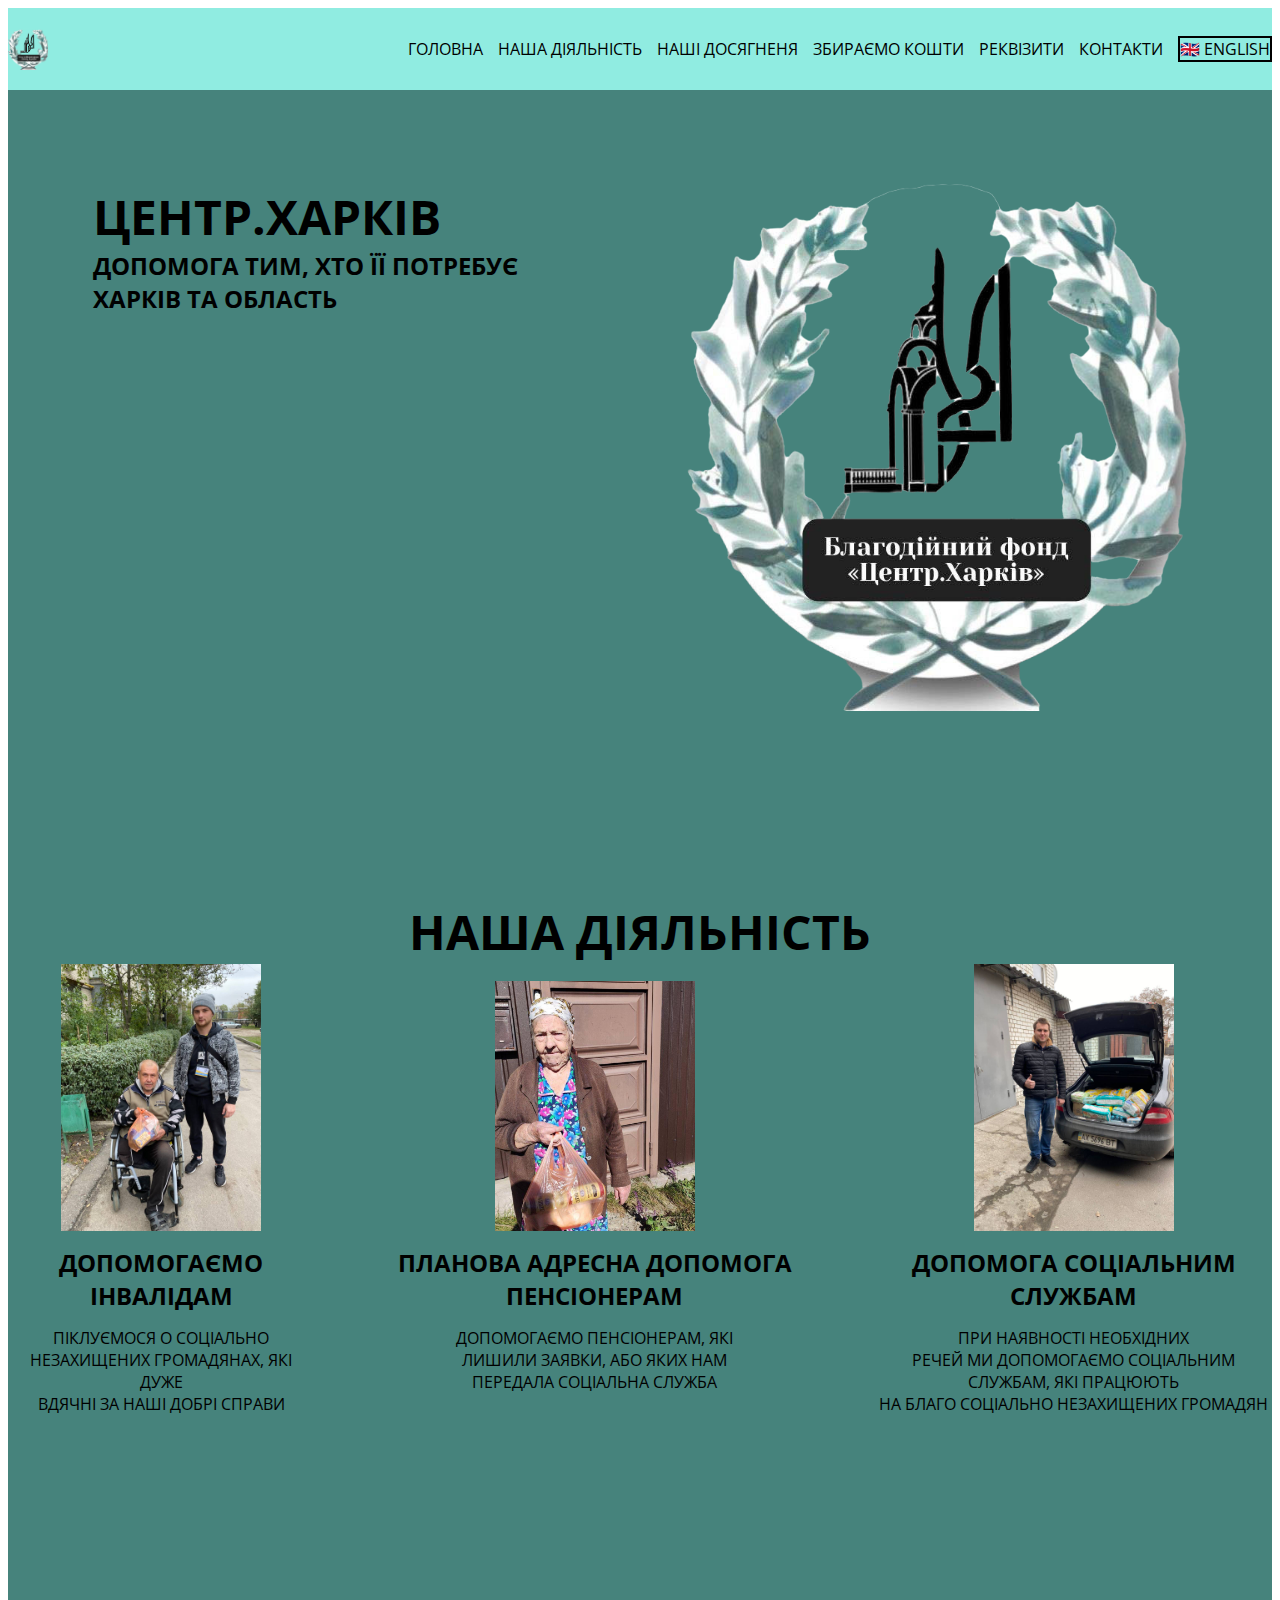
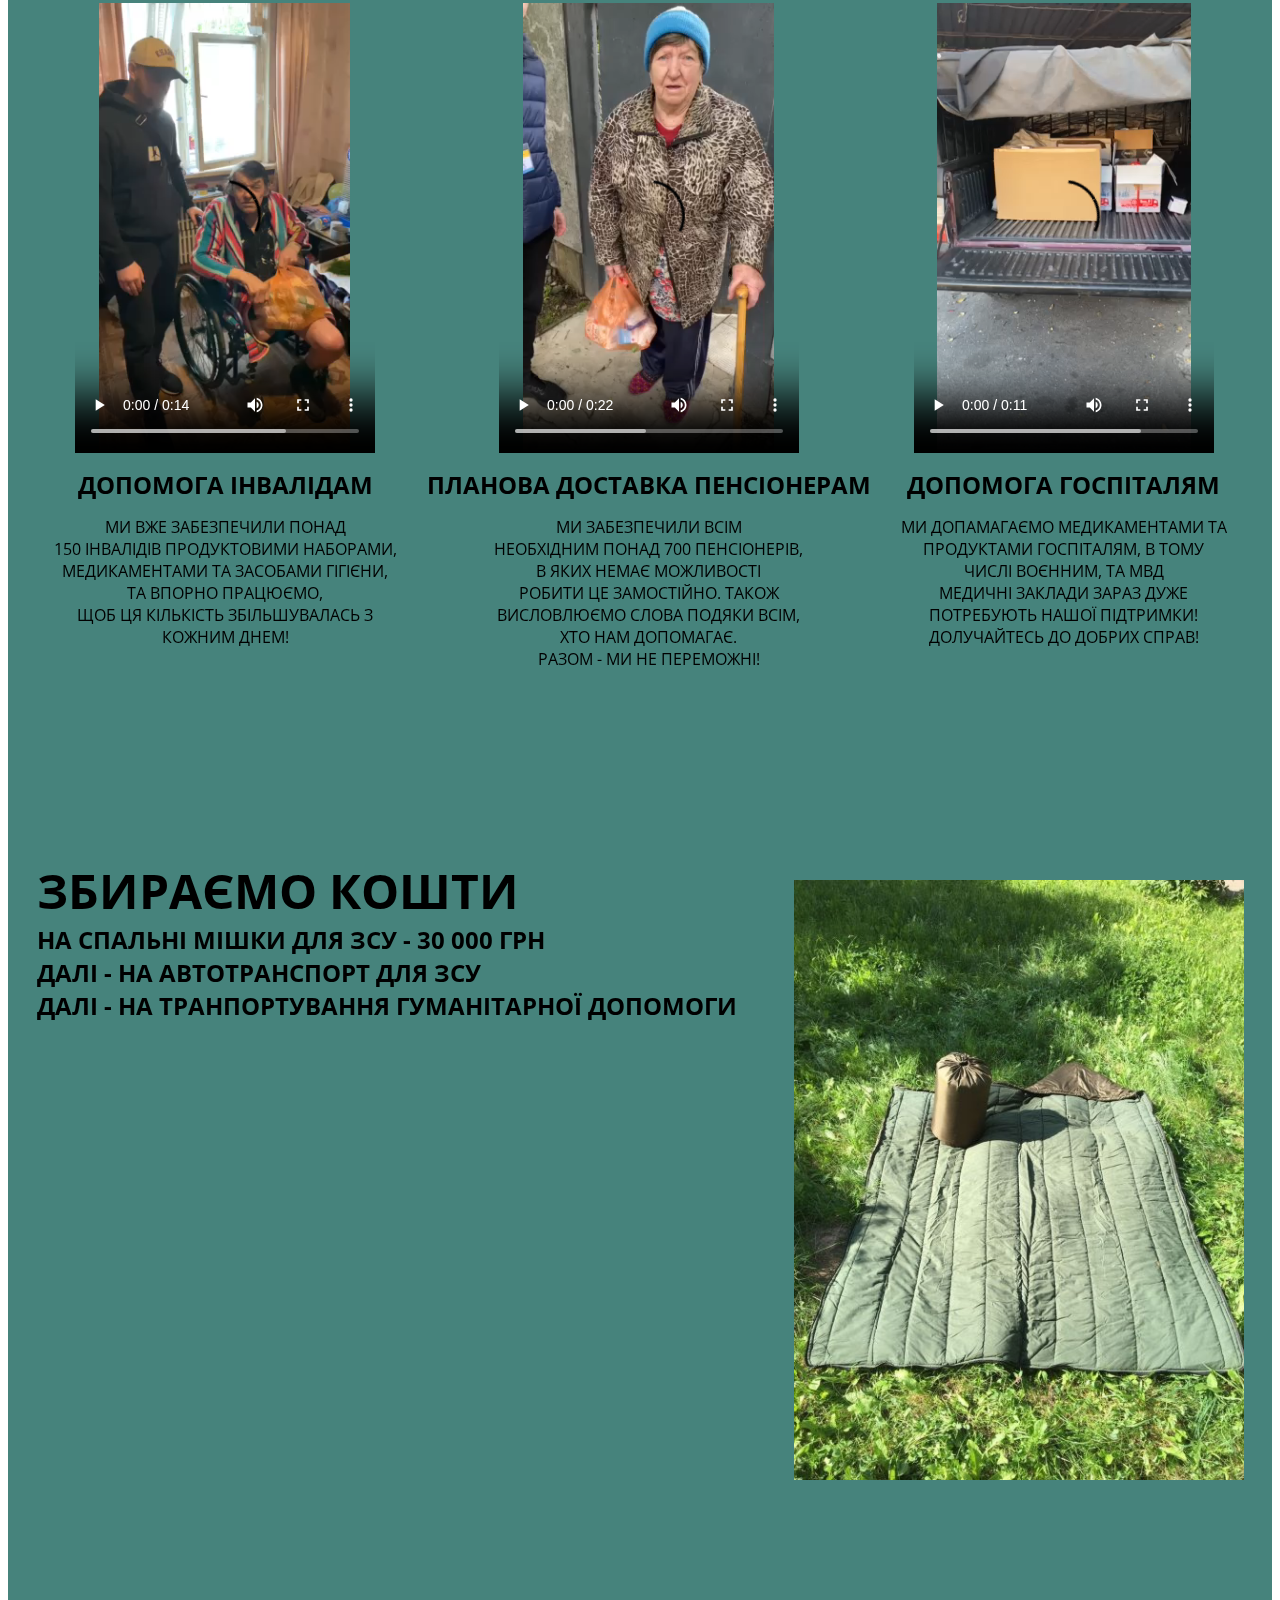
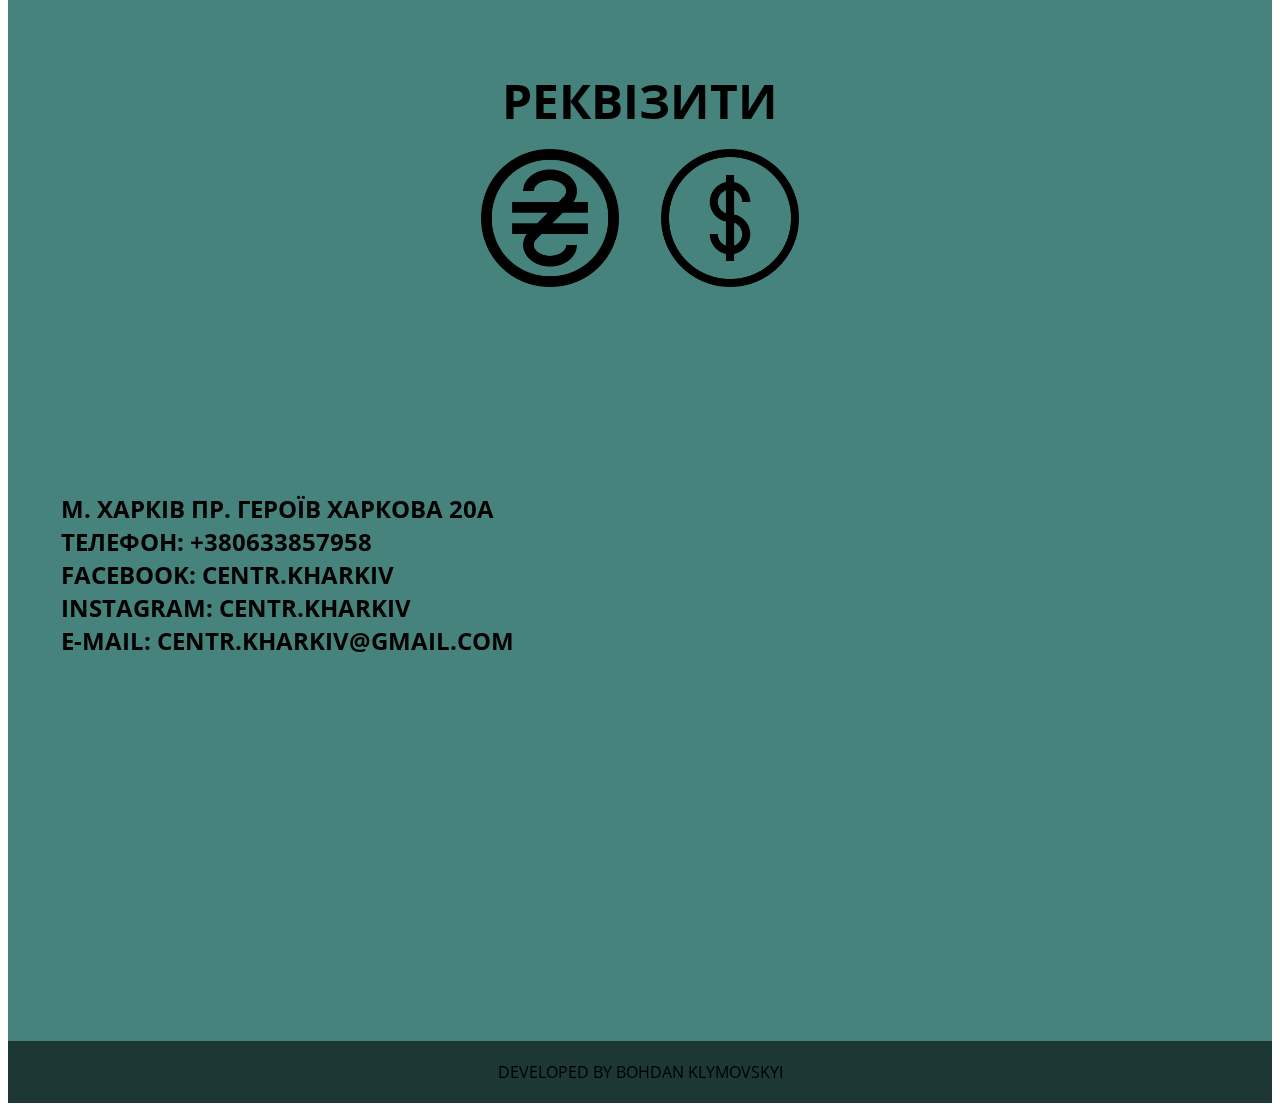
<file: index.html>
<!DOCTYPE html>
<html lang="en">
<head>
  <meta charset="UTF-8">
  <meta http-equiv="X-UA-Compatible" content="IE=edge">
  <meta name="viewport" content="width=device-width, initial-scale=1.0">
  <title>Центр.Харків</title>
  <link rel="stylesheet" href="./css/normalaize.css">
  <link rel="icon" href="./src/images/305283693_122419073900277_1156159674274543568_ncopy.png">
  <link rel="preconnect" href="https://fonts.googleapis.com">
<link rel="preconnect" href="https://fonts.gstatic.com" crossorigin>
<link href="https://fonts.googleapis.com/css2?family=Open+Sans:ital,wght@0,300;0,400;0,500;0,600;0,700;0,800;1,300;1,400;1,500;1,600;1,700;1,800&display=swap" rel="stylesheet">
  <link rel="stylesheet" href="./css/main.css">
  <link rel="stylesheet" href="./css/main.css.map">
</head>
<body>
  <header>
<img src="./src/images/305283693_122419073900277_1156159674274543568_ncopy.png" alt="" width="40px" height="40px">
<ul class="header__list">
  <li><a href="#hero">ГОЛОВНА</a></li>
  <li><a href="#activity">НАША ДІЯЛЬНІСТЬ</a></li>
  <li><a href="#achievement">НАШІ ДОСЯГНЕНЯ</a></li>
  <li><a href="#collection">ЗБИРАЄМО КОШТИ</a></li>
  <li><a href="#details">РЕКВІЗИТИ</a></li>
  <li><a href="#contacts">КОНТАКТИ</a></li>
  <li><a href="./index-eng.html" id="ukrainian">🇬🇧 ENGLISH</a></li>
</ul>
</div>
</header>
  <main>
<section id="hero">
<div class="container hero-container">
<div>
<h1>ЦЕНТР.ХАРКІВ</h1>
<h2>
  Допомога тим, хто її потребує<br>
  Харків та область
</h2>
</div>
<div>
<img src="./src/images/305283693_122419073900277_1156159674274543568_ncopy.png" alt="" width="500" height="500">
</div>
</div>
</section>
<section id="activity">
  <div class="container activity-container">
    <div>
      <h1>НАША ДІЯЛЬНІСТЬ</h1>
        </div>
        <div>
      <ul class="activity__list">
        <li class="activity__list__item">
          <img src="./src/images/activity__one.jpg" alt="" width="200" height="200" class="activity__image">
          <h2>ДОПОМОГАЄМО ІНВАЛІДАМ</h2>
          <p>ПІКЛУЄМОСЯ О СОЦІАЛЬНО<br>
             НЕЗАХИЩЕНИХ ГРОМАДЯНАХ, ЯКІ ДУЖЕ<br>
              ВДЯЧНІ ЗА НАШІ ДОБРІ СПРАВИ</p>
        </li>
        <li class="activity__list__item">
          <img src="./src/images/activity__two.jpg" alt="" width="200" height="200" class="activity__image">
          <h2>ПЛАНОВА АДРЕСНА ДОПОМОГА ПЕНСІОНЕРАМ</h2>
          <p>ДОПОМОГАЄМО ПЕНСІОНЕРАМ, ЯКІ<br>
          ЛИШИЛИ ЗАЯВКИ, АБО ЯКИХ НАМ<br>
        ПЕРЕДАЛА СОЦІАЛЬНА СЛУЖБА</p>
        </li>
        <li class="activity__list__item">
          <img src="./src/images/activity__three.jpg" alt="" width="200" height="200" class="activity__image">
          <h2>ДОПОМОГА СОЦІАЛЬНИМ СЛУЖБАМ</h2>
          <p>ПРИ НАЯВНОСТІ НЕОБХІДНИХ<br>
          РЕЧЕЙ МИ ДОПОМОГАЄМО СОЦІАЛЬНИМ<br>
        СЛУЖБАМ, ЯКІ ПРАЦЮЮТЬ<br>
      НА БЛАГО СОЦІАЛЬНО НЕЗАХИЩЕНИХ ГРОМАДЯН</p>
        </li>
      </ul>
        </div>
  </div>
</section>
<section id="achievement">
  <div class="container achievement-container">
  <ul class="achievement__list">
    <li class="achievement__list__item">
      <video src="./src/videos/invalid.mp4" class="achievement__video" controls></video>
      <h2>ДОПОМОГА ІНВАЛІДАМ</h2>
      <p class="achievement__text">Ми вже забезпечили понад<br>
         150 інвалідів продуктовими наборами,<br>
          медикаментами та засобами гігієни,<br>
           та впорно працюємо,<br>
            щоб ця кількість збільшувалась з <br>
            кожним днем!</p>
    </li>
    <li class="achievement__list__item">
     <video src="./src/videos/two.mp4" class="achievement__video" controls></video>
      <h2>ПЛАНОВА ДОСТАВКА ПЕНСІОНЕРАМ</h2>
      <p class="achievement__text">Ми забезпечили всім<br>
         необхідним понад 700 пенсіонерів,<br>
          в яких немає можливості<br>
           робити це замостійно. Також<br>
            висловлюємо слова подяки всім,<br>
             хто нам допомагає. <br>
             Разом - ми не переможні!</p>
    </li>
    <li class="achievement__list__item">
<video src="./src/videos/four.mp4" controls class="achievement__video"></video>
      <h2>ДОПОМОГА ГОСПІТАЛЯМ</h2>
      <p class="achievement__text">Ми допамагаємо медикаментами та<br>
         продуктами госпіталям, в тому<br>
          числі воєнним, та МВД<br>
           Медичні заклади зараз дуже<br>
            потребують нашої підтримки!<br>
             Долучайтесь до добрих справ!</p>
    </li>
  </ul>
  </div>
</section>
<section id="collection">
<div class="container collection-container">
<div>
<h1>ЗБИРАЄМО КОШТИ</h1>
<ul>
  <li>
    <h2>НА СПАЛЬНІ МІШКИ ДЛЯ ЗСУ - 30 000 ГРН</h2>
  </li>
  <li>
    <h2>ДАЛІ - НА АВТОТРАНСПОРТ ДЛЯ ЗСУ</h2>
  </li>
  <li>
    <h2>ДАЛІ - НА ТРАНПОРТУВАННЯ ГУМАНІТАРНОЇ ДОПОМОГИ</h2>
  </li>
</ul>
</div>
<div>
 <img src="./src/images/275201129.jpeg" alt="" width="450px">
</div>
</div>
</section>
<section id="details">
<div class="container details-container">
<h1>РЕКВІЗИТИ</h1>
<ul class="details__list">
  <li><button class="details__button button-uah"><a href="./hryvna.html" class="details__link link-uah"><img src="./src/images/hryvna.png" alt="" width="150" height="150"></a></button></li>
  <li><button class="details__button button-usd"><a href="./dollar.html" class="details__link link-usd"><img src="./src/images/dollar.png" alt="" width="150" height="150"></a></button></li>
</ul>
</div>
</section>
<section id="contacts">
  <div class="container contacts-container">
  <div>
  <h2>М. ХАРКІВ ПР. ГЕРОЇВ ХАРКОВА 20А<br>
    ТЕЛЕФОН: <a href="tel:+380633857958">+380633857958</a><br>
    FACEBOOK: <a href="https://www.facebook.com/profile.php?id=100083965552828">centr.kharkiv</a><br>
    INSTAGRAM: <a href="https://www.instagram.com/centr.kharkiv/">centr.kharkiv</a><br>
    E-MAIL: <a href="mailto:centr.kharkiv@gmail.com">centr.kharkiv@gmail.com</a>
  </h2>
  </div>
  <div>
    <iframe src="https://www.google.com/maps/embed?pb=!1m18!1m12!1m3!1d2565.2528259334717!2d36.23937361593482!3d49.98786922846811!2m3!1f0!2f0!3f0!3m2!1i1024!2i768!4f13.1!3m3!1m2!1s0x4127a0f2de100001%3A0x3d8750e9560c7f1a!2z0L_RgNC-0YHQv9C10LrRgiDQk9C10YDQvtGX0LIg0KXQsNGA0LrQvtCy0LAsIDIw0LAsINCl0LDRgNC60ZbQsiwg0KXQsNGA0LrRltCy0YHRjNC60LAg0L7QsdC70LDRgdGC0YwsINCj0LrRgNCw0ZfQvdCwLCA2MTAwMA!5e0!3m2!1suk!2sde!4v1665756710600!5m2!1suk!2sde" width="600" height="450" style="border:0;" allowfullscreen="" loading="lazy" referrerpolicy="no-referrer-when-downgrade" width="450px" class="contacts__map"></iframe>
  </div>
  </div>
    </section>
  </main>
  <footer>
<div class="container footer-container">
  <p>DEVELOPED BY BOHDAN KLYMOVSKYI</p>
</div>
  </footer>
  <!-- <section id="modal-uah">
    <div class="container modal-uah-container" id="modal-uah">
<div class="modal-uah__content">
  <button type="button" class="modal-uah-close">×</button>
  <h2 class="modal-uah-text">MONOBANK: 5375411406913538<br>
    IBAN: UA613518230000026009300446339
</h2>
</div>
    </div>
  </section>
  <script src="./src/js/modal-uah.js"></script> -->
</body>
</html>
</file>
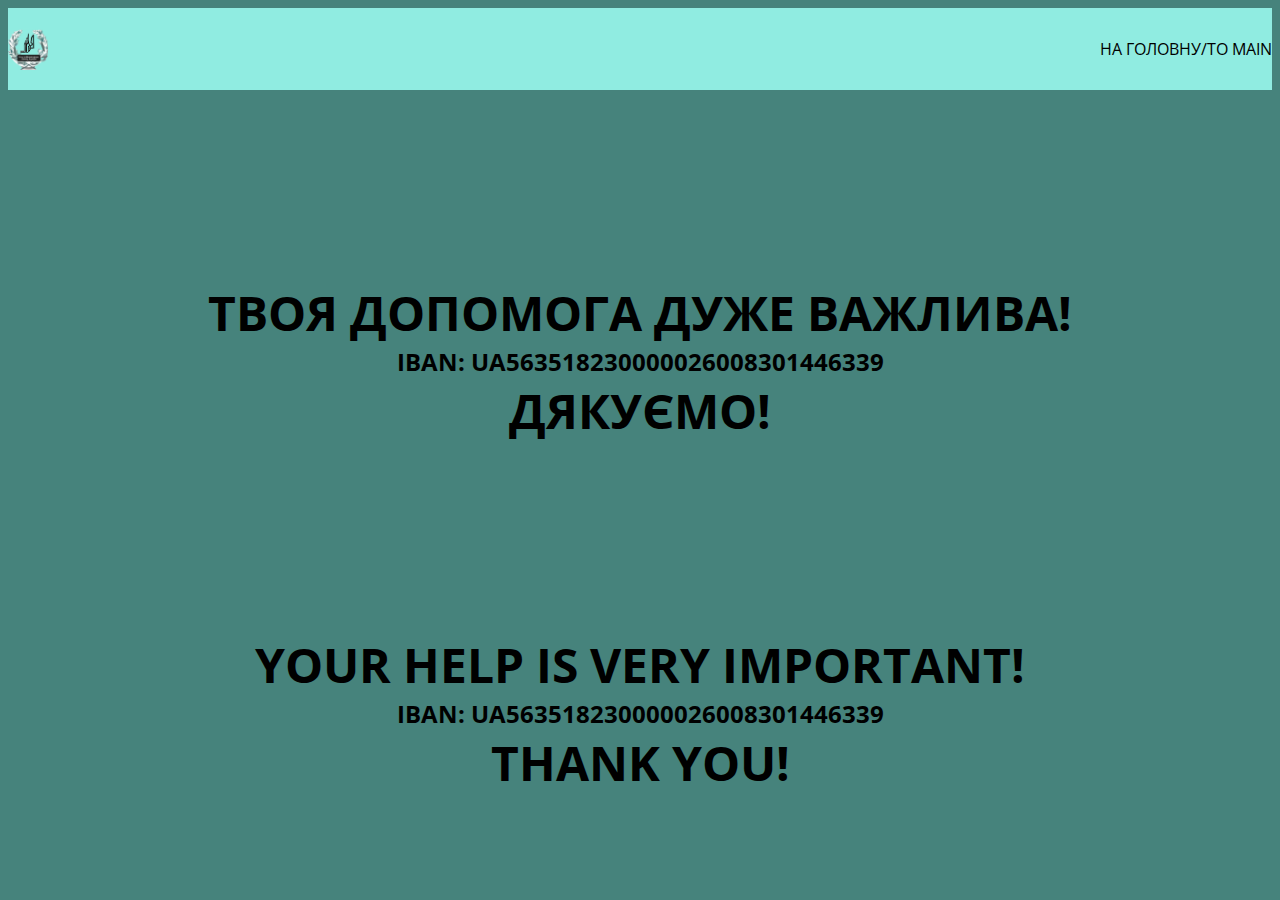
<file: dollar.html>
<!DOCTYPE html>
<html lang="en">
<head>
    <meta charset="UTF-8">
    <meta http-equiv="X-UA-Compatible" content="IE=edge">
    <meta name="viewport" content="width=device-width, initial-scale=1.0">
    <title>Центр.Харків</title>
    <link rel="icon" href="./src/images/305283693_122419073900277_1156159674274543568_ncopy.png">
    <link rel="stylesheet" href="./css/normalaize.css">
    <link rel="preconnect" href="https://fonts.googleapis.com">
    <link rel="preconnect" href="https://fonts.gstatic.com" crossorigin>
    <link href="https://fonts.googleapis.com/css2?family=Open+Sans:ital,wght@0,300;0,400;0,500;0,600;0,700;0,800;1,300;1,400;1,500;1,600;1,700;1,800&display=swap" rel="stylesheet">
      <link rel="stylesheet" href="./css/main.css">
      <link rel="stylesheet" href="./css/main.css.map">
      <style type="text/css">
        body {
            background: #46837C;
        }
              </style>
    </head>
</head>
<body>
    <header>
        <img src="./src/images/305283693_122419073900277_1156159674274543568_ncopy.png" alt="" width="40px" height="40px">
        <ul class="header__list">
          <li><a href="./index.html">НА ГОЛОВНУ/TO MAIN</a></li>
        </ul>
        </div>
        </header>
    <main class="details-page">
        <div class="container dollar-container">
            <h1>ТВОЯ ДОПОМОГА ДУЖЕ ВАЖЛИВА!</h1>
            <h2 class="details-text"><span class="details-text-one">IBAN: UA5635182300000</span><span class="details-text-two">26008301446339</span></h2>
            <h1>ДЯКУЄМО!</h1>
        </div>
        <div class="container dollar-container">
            <h1>YOUR HELP IS VERY IMPORTANT!</h1>
            <h2 class="details-text"><span class="details-text-one">IBAN: UA5635182300000</span><span class="details-text-two">26008301446339</span></h2>
            <h1>THANK YOU!</h1>
        </div>
    </main>
    <footer>

    </footer>
</body>
</html>
</file>
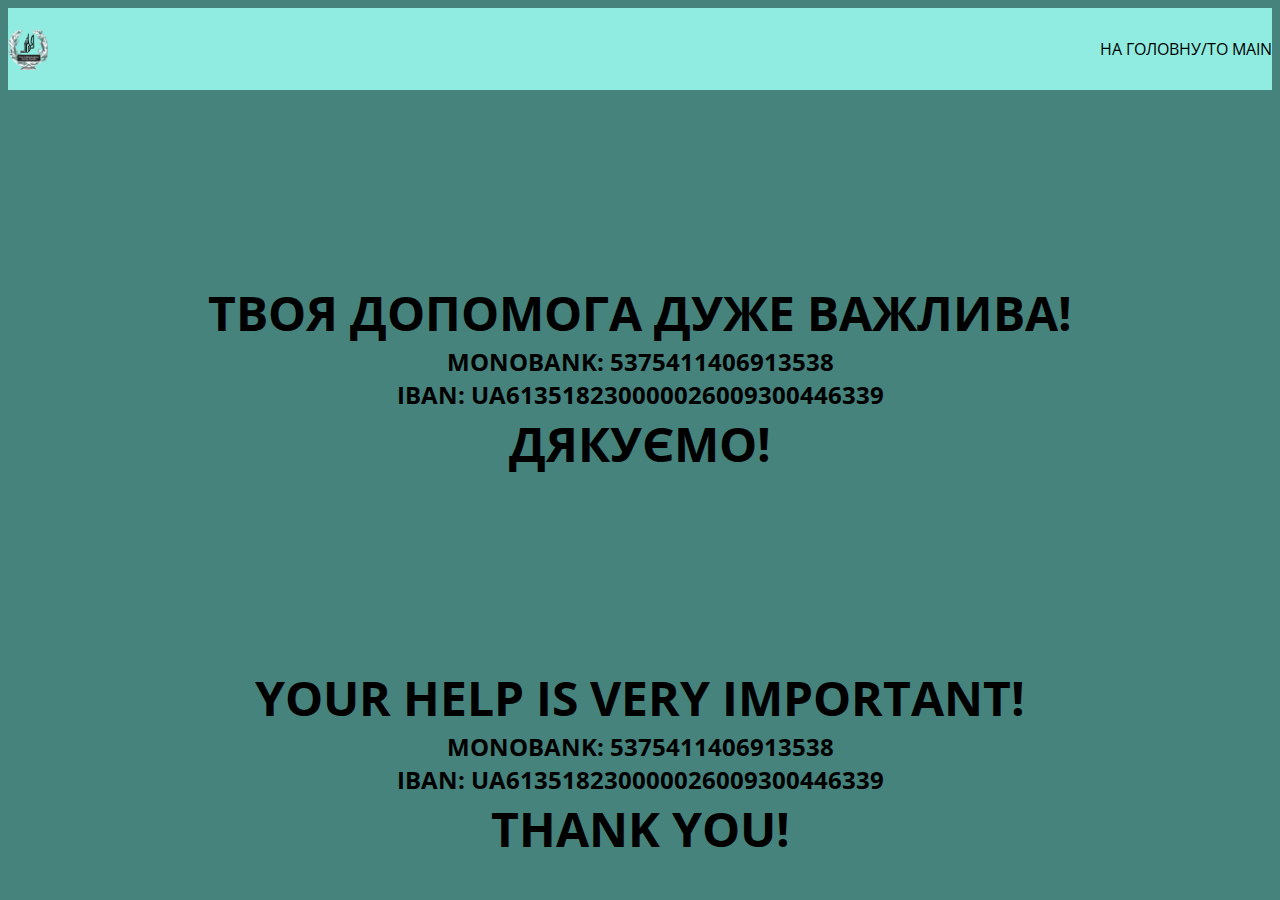
<file: hryvna.html>
<!DOCTYPE html>
<html lang="en">
<head>
    <meta charset="UTF-8">
    <meta http-equiv="X-UA-Compatible" content="IE=edge">
    <meta name="viewport" content="width=device-width, initial-scale=1.0">
    <title>Центр.Харків</title>
    <link rel="icon" href="./src/images/305283693_122419073900277_1156159674274543568_ncopy.png">
    <link rel="stylesheet" href="./css/normalaize.css">
    <link rel="preconnect" href="https://fonts.googleapis.com">
    <link rel="preconnect" href="https://fonts.gstatic.com" crossorigin>
    <link href="https://fonts.googleapis.com/css2?family=Open+Sans:ital,wght@0,300;0,400;0,500;0,600;0,700;0,800;1,300;1,400;1,500;1,600;1,700;1,800&display=swap" rel="stylesheet">
      <link rel="stylesheet" href="./css/main.css">
      <link rel="stylesheet" href="./css/main.css.map">
      <style type="text/css">
body {
    background: #46837C;
}
      </style>
    </head>
</head>
<body>
    <header>
        <img src="./src/images/305283693_122419073900277_1156159674274543568_ncopy.png" alt="" width="40px" height="40px">
        <ul class="header__list">
          <li><a href="./index.html">НА ГОЛОВНУ/TO MAIN</a></li>
        </ul>
        </div>
        </header>
    <main class="details-page">
        <div class="container hryvna-container">
            <h1>ТВОЯ ДОПОМОГА ДУЖЕ ВАЖЛИВА!</h1>
            <h2 class="details-text"><span class="details-text-one">MONOBANK: 5375411406913538<br></span>
                <span class="details-text-two">IBAN: UA613518230000026009300446339</span>
            </h2>
            <h1>ДЯКУЄМО!</h1>
        </div>
        <div class="container hryvna-container">
            <h1>YOUR HELP IS VERY IMPORTANT!</h1>
            <h2 class="details-text"><span class="details-text-one">MONOBANK: 5375411406913538<br></span>
                <span class="details-text-two">IBAN: UA613518230000026009300446339</span>
            </h2>
            <h1>THANK YOU!</h1>
        </div>
    </main>
    <footer>

    </footer>

</body>
</html>
</file>
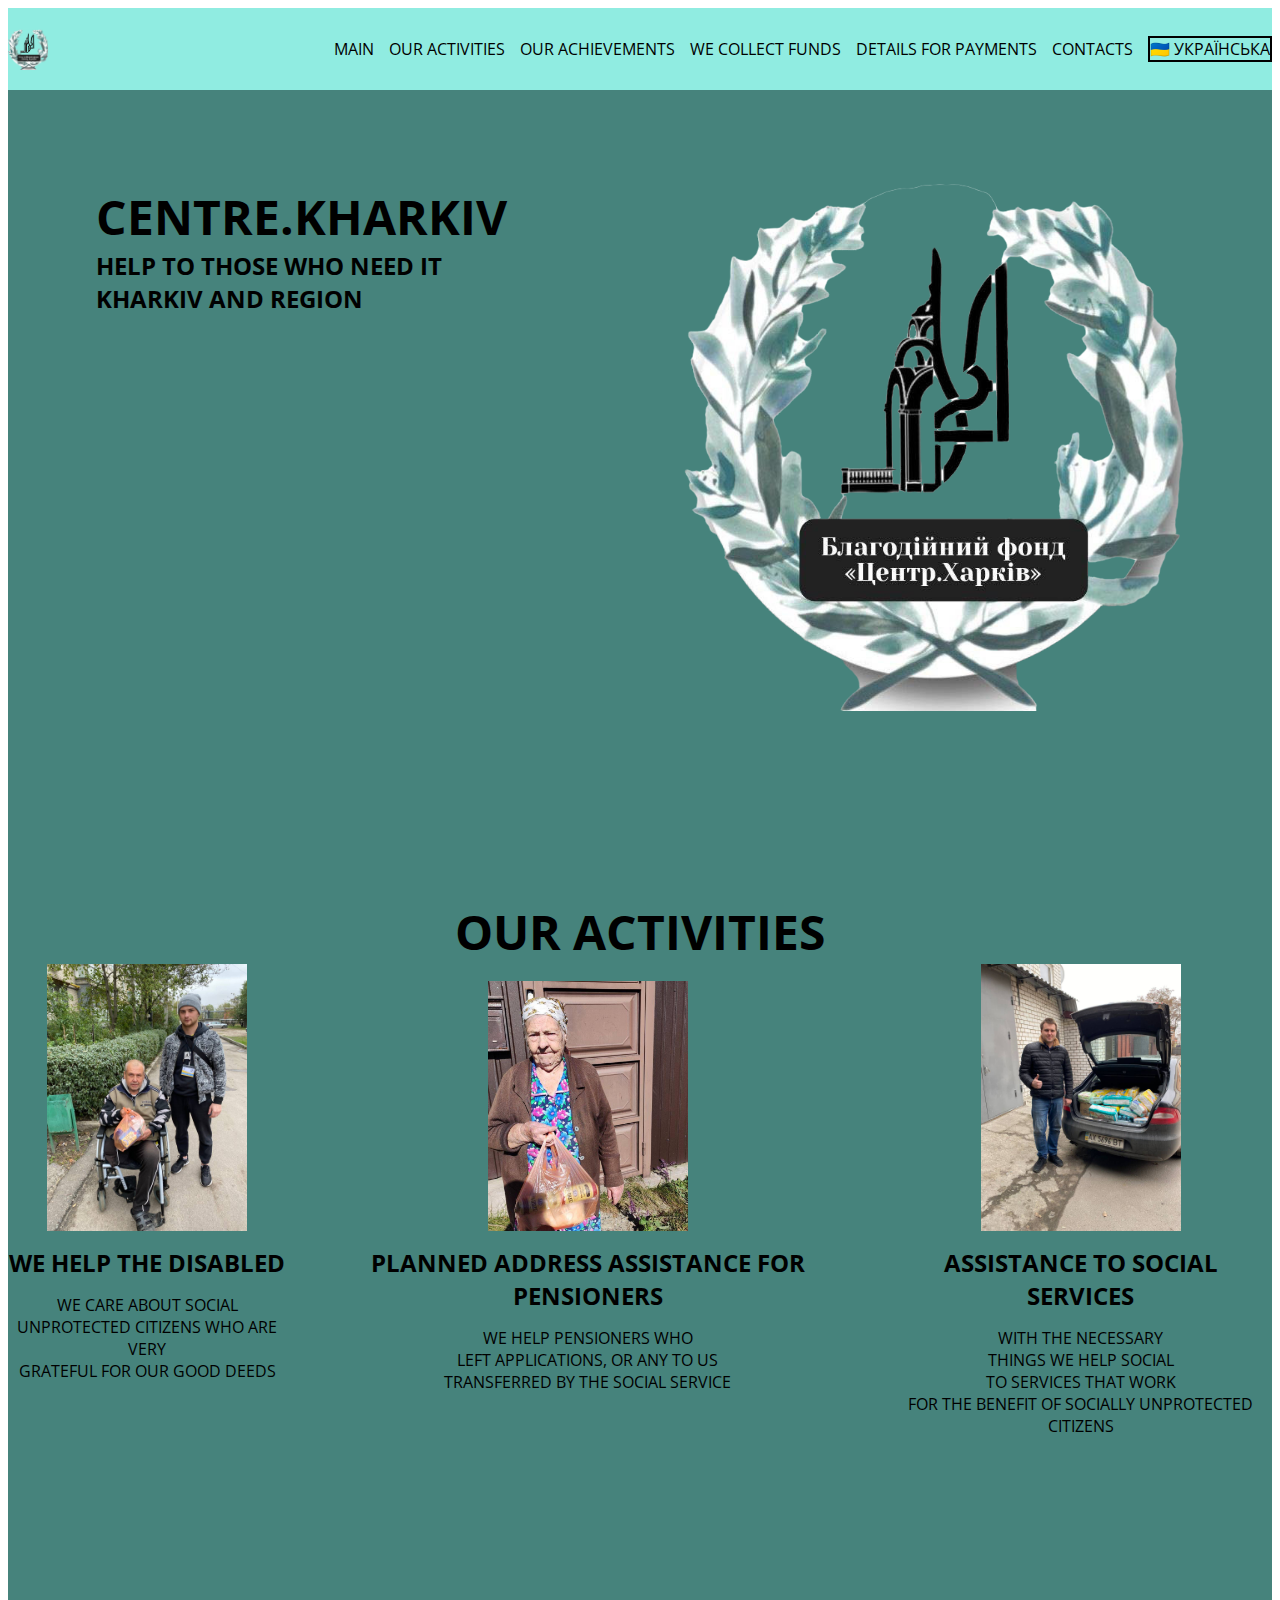
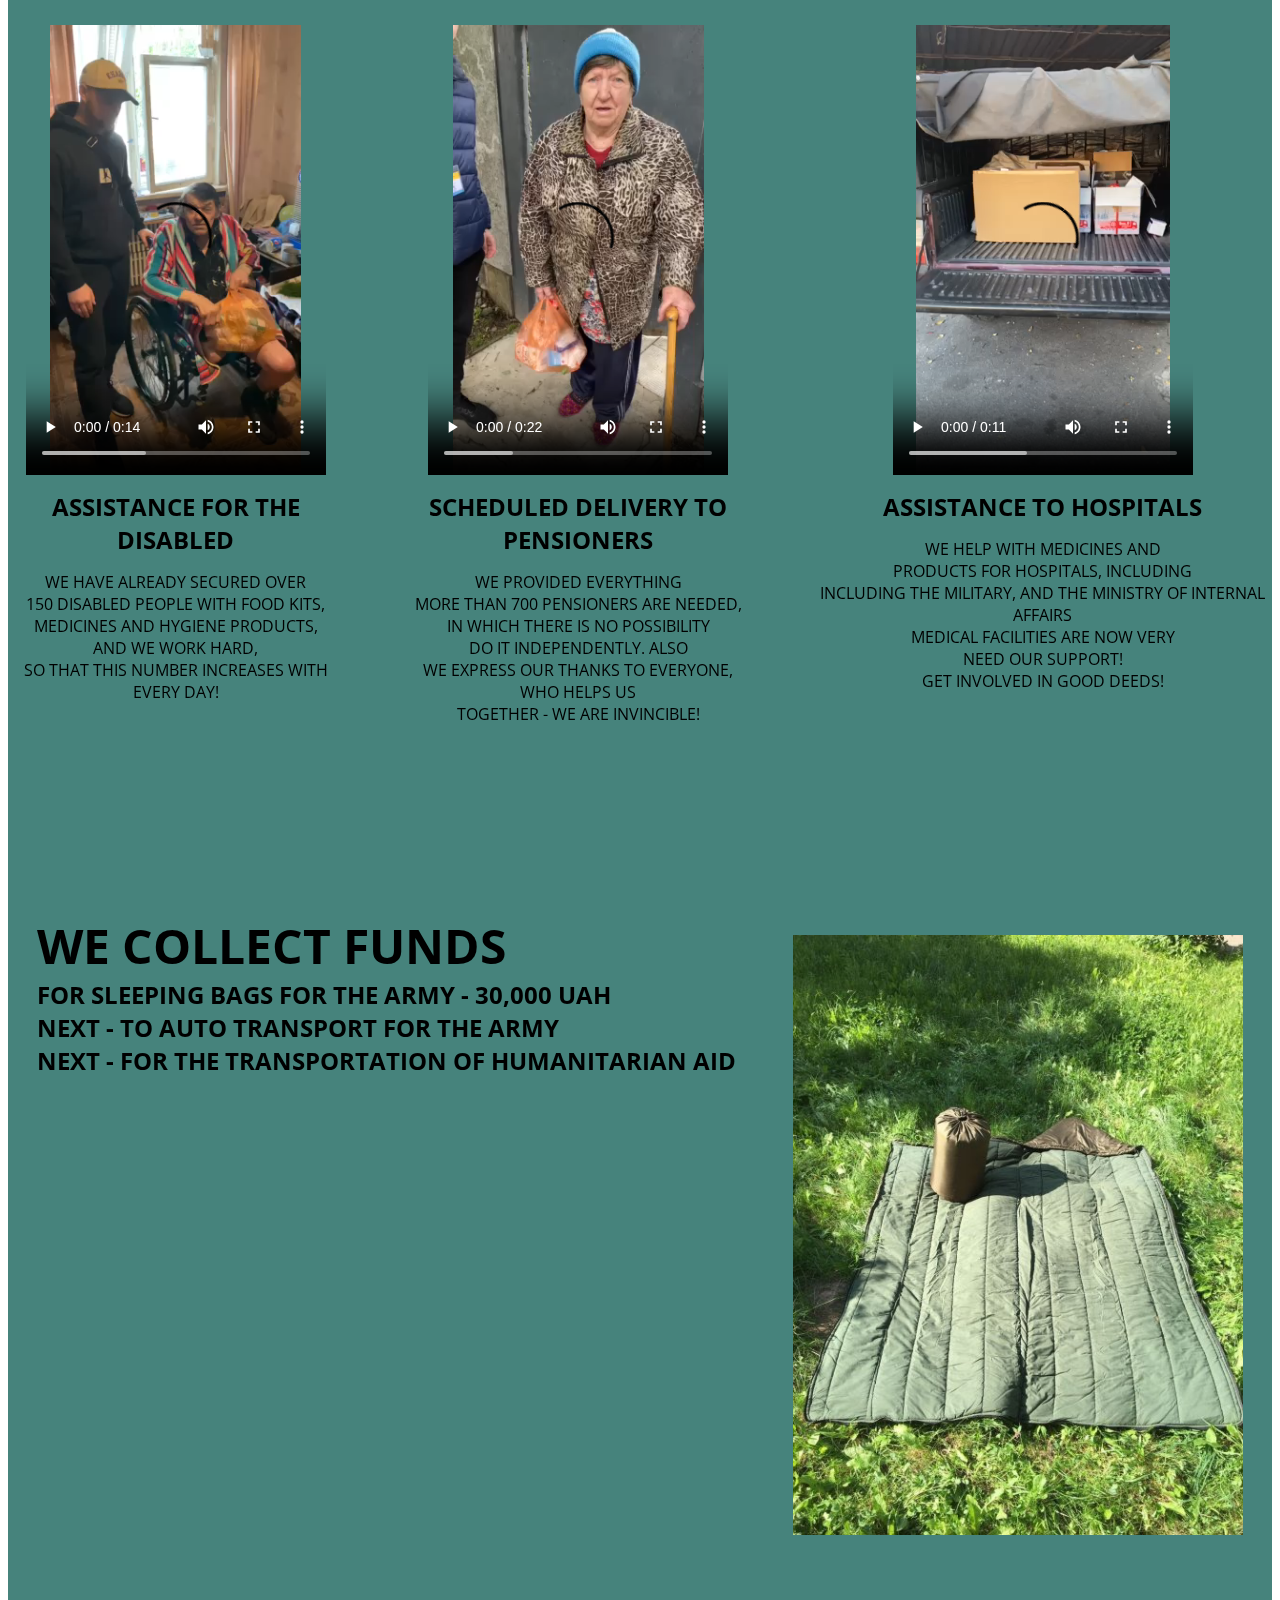
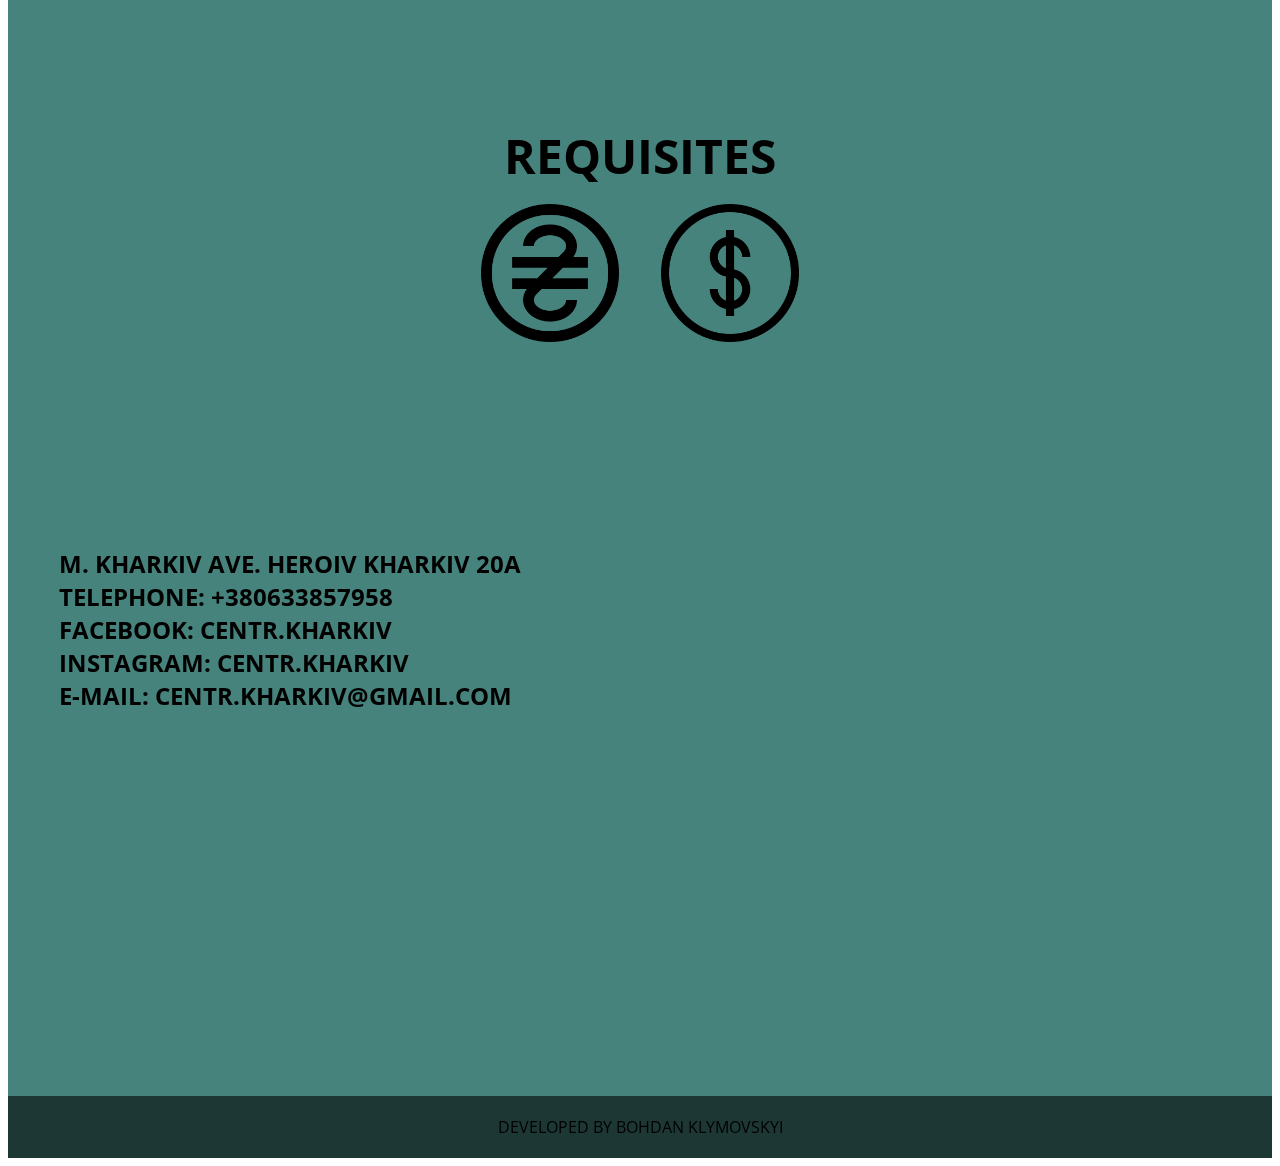
<file: index-eng.html>
<!DOCTYPE html>
<html lang="en">
<head>
  <meta charset="UTF-8">
  <meta http-equiv="X-UA-Compatible" content="IE=edge">
  <meta name="viewport" content="width=device-width, initial-scale=1.0">
  <title>Центр.Харків</title>
  <link rel="stylesheet" href="./css/normalaize.css">
  <link rel="icon" href="./src/images/305283693_122419073900277_1156159674274543568_ncopy.png">
  <link rel="preconnect" href="https://fonts.googleapis.com">
<link rel="preconnect" href="https://fonts.gstatic.com" crossorigin>
<link href="https://fonts.googleapis.com/css2?family=Open+Sans:ital,wght@0,300;0,400;0,500;0,600;0,700;0,800;1,300;1,400;1,500;1,600;1,700;1,800&display=swap" rel="stylesheet">
  <link rel="stylesheet" href="./css/main.css">
  <link rel="stylesheet" href="./css/main.css.map">
</head>
<body>
  <header>
<img src="./src/images/305283693_122419073900277_1156159674274543568_ncopy.png" alt="" width="40px" height="40px">
<ul class="header__list">
  <li><a href="#hero">MAIN</a></li>
  <li><a href="#activity">OUR ACTIVITIES</a></li>
  <li><a href="#achievement">OUR ACHIEVEMENTS</a></li>
  <li><a href="#collection">WE COLLECT FUNDS</a></li>
  <li><a href="#details">DETAILS FOR PAYMENTS</a></li>
  <li><a href="#contacts">CONTACTS</a></li>
  <li><a href="./index.html" id="ukrainian">🇺🇦 УКРАЇНСЬКА</a></li>
</ul>
</div>
</header>
  <main>
<section id="hero">
<div class="container hero-container">
<div>
<h1>CENTRE.KHARKIV</h1>
<h2>
    HELP TO THOSE WHO NEED IT<br>
    KHARKIV AND REGION
</h2>
</div>
<div>
<img src="./src/images/305283693_122419073900277_1156159674274543568_ncopy.png" alt="" width="500" height="500">
</div>
</div>
</section>
<section id="activity">
  <div class="container activity-container">
    <div>
      <h1>OUR ACTIVITIES</h1>
        </div>
        <div>
      <ul class="activity__list">
        <li class="activity__list__item">
          <img src="./src/images/activity__one.jpg" alt="" width="200" height="200" class="activity__image">
          <h2>WE HELP THE DISABLED</h2>
          <p>WE CARE ABOUT SOCIAL<br>
            UNPROTECTED CITIZENS WHO ARE VERY<br>
             GRATEFUL FOR OUR GOOD DEEDS</p>
        </li>
        <li class="activity__list__item">
          <img src="./src/images/activity__two.jpg" alt="" width="200" height="200" class="activity__image">
          <h2>PLANNED ADDRESS ASSISTANCE FOR PENSIONERS</h2>
           <p>WE HELP PENSIONERS WHO<br>
           LEFT APPLICATIONS, OR ANY TO US<br>
         TRANSFERRED BY THE SOCIAL SERVICE</p>
        </li>
        <li class="activity__list__item">
          <img src="./src/images/activity__three.jpg" alt="" width="200" height="200" class="activity__image">
          <h2>ASSISTANCE TO SOCIAL SERVICES</h2>
           <p>WITH THE NECESSARY<br>
           THINGS WE HELP SOCIAL<br>
         TO SERVICES THAT WORK<br>
       FOR THE BENEFIT OF SOCIALLY UNPROTECTED CITIZENS</p>
        </li>
      </ul>
        </div>
  </div>
</section>
<section id="achievement">
  <div class="container achievement-container">
  <ul class="achievement__list">
    <li class="achievement__list__item">
      <video src="./src/videos/invalid.mp4" class="achievement__video" controls></video>
      <h2>ASSISTANCE FOR THE DISABLED</h2>
       <p class="achievement__text">We have already secured over<br>
          150 disabled people with food kits,<br>
           medicines and hygiene products,<br>
            and we work hard,<br>
             so that this number increases with <br>
             every day!</p>
    </li>
    <li class="achievement__list__item">
     <video src="./src/videos/two.mp4" class="achievement__video" controls></video>
     <h2>SCHEDULED DELIVERY TO PENSIONERS</h2>
     <p class="achievement__text">We provided everything<br>
        more than 700 pensioners are needed,<br>
         in which there is no possibility<br>
          do it independently. Also<br>
           we express our thanks to everyone,<br>
            who helps us <br>
            Together - we are invincible!</p>
    </li>
    <li class="achievement__list__item">
<video src="./src/videos/four.mp4" controls class="achievement__video"></video>
<h2>ASSISTANCE TO HOSPITALS</h2>
<p class="achievement__text">We help with medicines and<br>
   products for hospitals, including<br>
    including the military, and the Ministry of Internal Affairs<br>
     Medical facilities are now very<br>
      need our support!<br>
       Get involved in good deeds!</p>
    </li>
  </ul>
  </div>
</section>
<section id="collection">
<div class="container collection-container">
<div>
<h1>WE COLLECT FUNDS</h1>
<ul>
    <li>
        <h2>FOR SLEEPING BAGS FOR THE ARMY - 30,000 UAH</h2>
      </li>
      <li>
        <h2>NEXT - TO AUTO TRANSPORT FOR THE ARMY</h2>
      </li>
      <li>
        <h2>NEXT - FOR THE TRANSPORTATION OF HUMANITARIAN AID</h2>
      </li>
</ul>
</div>
<div>
 <img src="./src/images/275201129.jpeg" alt="" width="450px">
</div>
</div>
</section>
<section id="details">
<div class="container details-container">
<h1>REQUISITES</h1>
<ul class="details__list">
  <li><button class="details__button button-uah"><a href="./hryvna.html" class="details__link link-uah"><img src="./src/images/hryvna.png" alt="" width="150" height="150"></a></button></li>
  <li><button class="details__button button-usd"><a href="./dollar.html" class="details__link link-usd"><img src="./src/images/dollar.png" alt="" width="150" height="150"></a></button></li>
</ul>
</div>
</section>
<section id="contacts">
  <div class="container contacts-container">
  <div>
    <h2>M. Kharkiv Ave. HEROIV KHARKIV 20A<br>
        TELEPHONE: <a href="tel:+380633857958">+380633857958</a><br>
        FACEBOOK: <a href="https://www.facebook.com/profile.php?id=100083965552828">centr.kharkiv</a><br>
        INSTAGRAM: <a href="https://www.instagram.com/centr.kharkiv/">centr.kharkiv</a><br>
        E-MAIL: <a href="mailto:centr.kharkiv@gmail.com">centr.kharkiv@gmail.com</a>
      </h2>
  </div>
  <div>
    <iframe src="https://www.google.com/maps/embed?pb=!1m18!1m12!1m3!1d2565.2528259334717!2d36.23937361593482!3d49.98786922846811!2m3!1f0!2f0!3f0!3m2!1i1024!2i768!4f13.1!3m3!1m2!1s0x4127a0f2de100001%3A0x3d8750e9560c7f1a!2z0L_RgNC-0YHQv9C10LrRgiDQk9C10YDQvtGX0LIg0KXQsNGA0LrQvtCy0LAsIDIw0LAsINCl0LDRgNC60ZbQsiwg0KXQsNGA0LrRltCy0YHRjNC60LAg0L7QsdC70LDRgdGC0YwsINCj0LrRgNCw0ZfQvdCwLCA2MTAwMA!5e0!3m2!1suk!2sde!4v1665756710600!5m2!1suk!2sde" width="600" height="450" style="border:0;" allowfullscreen="" loading="lazy" referrerpolicy="no-referrer-when-downgrade" width="450px" class="contacts__map"></iframe>
  </div>
  </div>
    </section>
  </main>
  <footer>
<div class="container footer-container">
  <p>DEVELOPED BY BOHDAN KLYMOVSKYI</p>
</div>
  </footer>
  <!-- <section id="modal-uah">
    <div class="container modal-uah-container" id="modal-uah">
<div class="modal-uah__content">
  <button type="button" class="modal-uah-close">×</button>
  <h2 class="modal-uah-text">MONOBANK: 5375411406913538<br>
    IBAN: UA613518230000026009300446339
</h2>
</div>
    </div>
  </section>
  <script src="./src/js/modal-uah.js"></script> -->
</body>
</html>
</file>
<file: css/normalaize.css>
html {
    box-sizing: border-box;
  }
  
  * {
    box-sizing: inherit;
  }
  
  h1, h2, h3, h4, h5, h6, p {
    margin: 0;
  }
  
  ul {
    list-style: none;
    padding-left: 0;
    margin: 0;
  }
  
  a {
    text-decoration: none;
    color: inherit;
  }
  
  img {
    display: block;
    max-width: 100%;
    height: auto;
  }
  
  address {
    font-style: normal;
  }
</file>
<file: css/main.css>
h1 {
  text-transform: uppercase;
  font-size: 48px;
}
@media screen and (max-width: 768px) {
  h1 {
    text-align: center;
  }
}

h2 {
  text-transform: uppercase;
  font-size: 24px;
}

p {
  text-transform: uppercase;
}

body {
  font-family: "Open Sans", sans-serif;
}

section:not(#modal-uah) {
  padding-top: 94px;
  padding-bottom: 94px;
}

ul {
  list-style: none;
}

main {
  background: #46837C;
}

.hero-container {
  display: flex;
  flex-direction: row;
  justify-content: space-around;
}
@media screen and (max-width: 768px) {
  .hero-container {
    flex-direction: column;
    justify-content: center;
  }
}

.activity-container {
  display: flex;
  flex-direction: column;
  justify-content: center;
  align-items: center;
}

.activity__list {
  display: flex;
  flex-direction: row;
  justify-content: center;
  align-items: baseline;
  text-align: center;
  gap: 30px;
}
@media screen and (max-width: 768px) {
  .activity__list {
    flex-direction: column;
    justify-content: center;
  }
}

.activity__list__item {
  display: flex;
  flex-direction: column;
  justify-content: center;
  align-items: center;
  text-align: center;
  gap: 15px;
}

.achievement__list {
  display: flex;
  flex-direction: row;
  justify-content: center;
  align-items: baseline;
  gap: 30px;
  text-align: center;
}
@media screen and (max-width: 768px) {
  .achievement__list {
    flex-direction: column;
    justify-content: center;
  }
}

.achievement__list__item {
  display: flex;
  flex-direction: column;
  justify-content: center;
  align-items: center;
  text-align: center;
  gap: 15px;
}

.achievement__video {
  width: 300px;
  height: 450px;
}

.achievement__text {
  text-transform: uppercase;
}

.details-container {
  display: flex;
  flex-direction: column;
  justify-content: center;
  align-items: center;
}

.details__list {
  display: flex;
  flex-direction: row;
  justify-content: center;
  align-items: center;
  gap: 30px;
}
@media screen and (max-width: 768px) {
  .details__list {
    flex-direction: column;
    justify-content: center;
  }
}

.details__button {
  border-radius: 50%;
  width: 150px;
  height: 150px;
  border: none;
  cursor: pointer;
  background: #46837C;
}

.link-uah, .link-usd, .link-eur {
  padding: 75px;
}

.details-page {
  text-align: center;
  align-items: center;
}

.hryvna-container {
  margin-top: 15%;
}

.details-text:hover .details-text-one {
  color: blue;
}
.details-text:hover .details-text-two {
  color: yellow;
}

.dollar-container {
  margin-top: 15%;
}

.collection-container {
  display: flex;
  flex-direction: row;
  justify-content: space-around;
}
@media screen and (max-width: 768px) {
  .collection-container {
    flex-direction: column;
    justify-content: center;
  }
}

.contacts-container {
  display: flex;
  flex-direction: row;
  justify-content: space-around;
}
@media screen and (max-width: 768px) {
  .contacts-container {
    flex-direction: column;
    justify-content: center;
  }
}

@media screen and (max-width: 768px) {
  .contacts__map {
    max-width: 80%;
    justify-content: center;
    align-items: center;
    align-content: center;
  }
}

.footer-container {
  background: #1d3734;
  text-align: center;
  padding-top: 20px;
  padding-bottom: 20px;
}

header {
  padding-top: 20px;
  padding-bottom: 20px;
  display: flex;
  flex-direction: row;
  justify-content: space-between;
  align-items: center;
  background-color: #90ece1;
}

.header__list {
  display: flex;
  flex-direction: row;
  justify-content: center;
  align-items: center;
  gap: 15px;
}
@media screen and (max-width: 768px) {
  .header__list {
    flex-wrap: wrap;
  }
}

#ukrainian {
  border: solid 2px;
}/*# sourceMappingURL=main.css.map */
</file>
